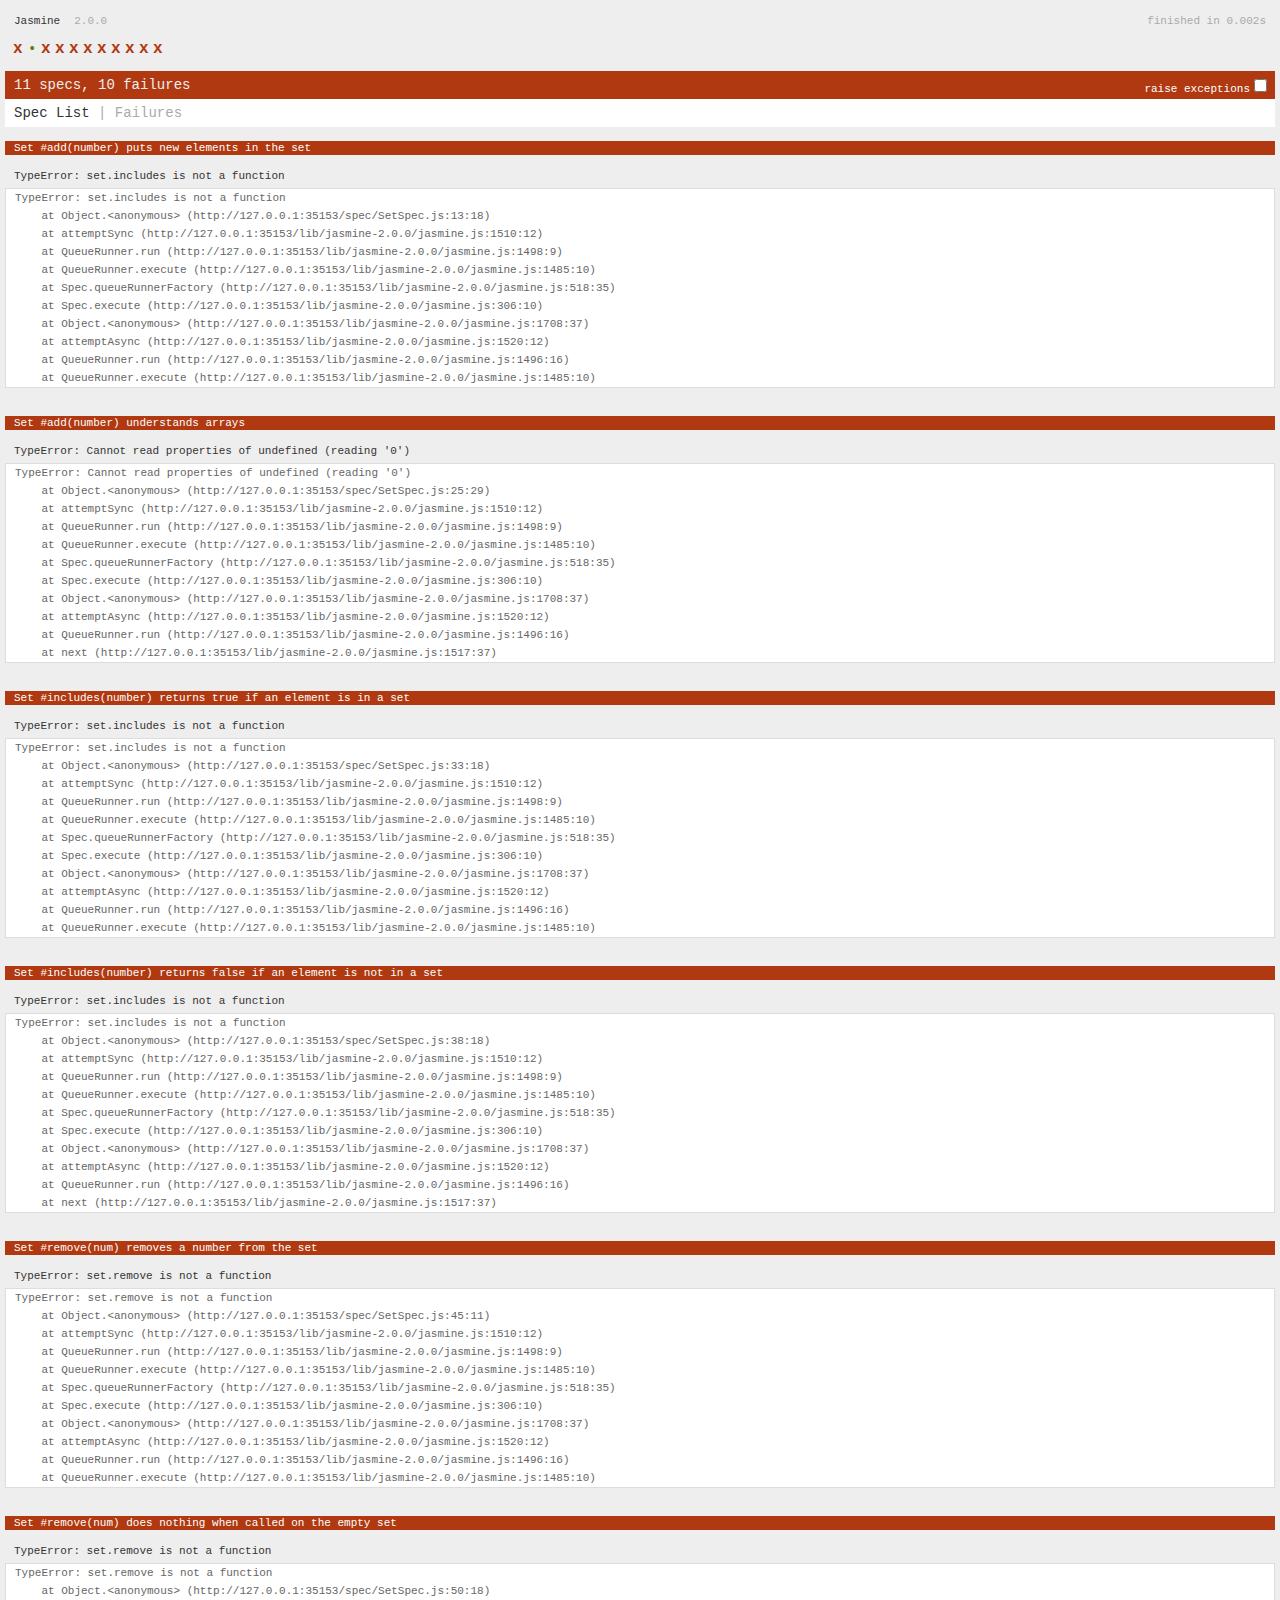
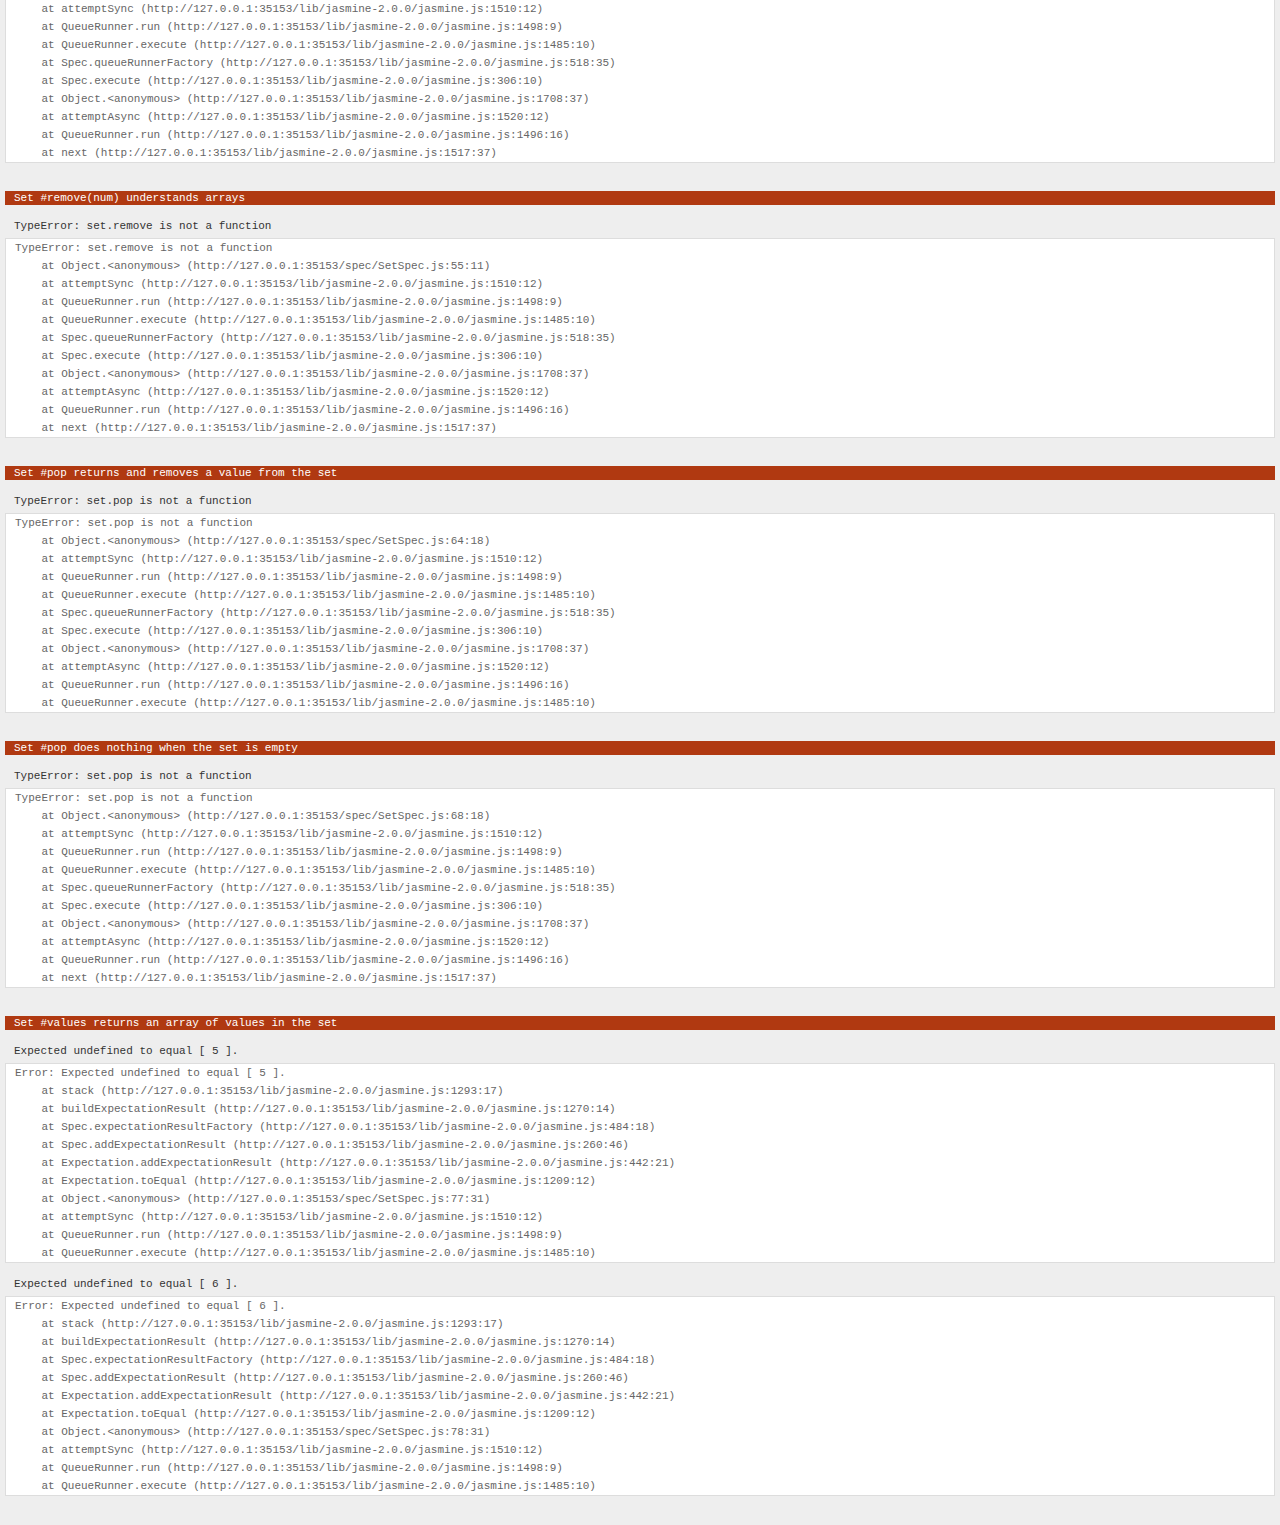
<file: SpecRunner.html>
<!DOCTYPE HTML>
<html>
<head>
  <meta http-equiv="Content-Type" content="text/html; charset=UTF-8">
  <title>Jasmine Spec Runner v2.0.0</title>

  <link rel="shortcut icon" type="image/png" href="lib/jasmine-2.0.0/jasmine_favicon.png">
  <link rel="stylesheet" type="text/css" href="lib/jasmine-2.0.0/jasmine.css">

  <script type="text/javascript" src="lib/jasmine-2.0.0/jasmine.js"></script>
  <script type="text/javascript" src="lib/jasmine-2.0.0/jasmine-html.js"></script>
  <script type="text/javascript" src="lib/jasmine-2.0.0/boot.js"></script>

  <!-- include source files here... -->
  <script type="text/javascript" src="src/conway.js"></script>
  <script type="text/javascript" src="src/set.js"></script>

  <!-- include spec files here... -->
  <!-- <script type="text/javascript" src="spec/customMatchers.js"></script> -->
  <!-- <script type="text/javascript" src="spec/ConwaySpec.js"></script> -->
  <script type="text/javascript" src="spec/SetSpec.js"></script>

</head>

<body>
</body>
</html>
</file>
<file: lib/jasmine-2.0.0/jasmine.css>
body { background-color: #eeeeee; padding: 0; margin: 5px; overflow-y: scroll; }

.html-reporter { font-size: 11px; font-family: Monaco, "Lucida Console", monospace; line-height: 14px; color: #333333; }
.html-reporter a { text-decoration: none; }
.html-reporter a:hover { text-decoration: underline; }
.html-reporter p, .html-reporter h1, .html-reporter h2, .html-reporter h3, .html-reporter h4, .html-reporter h5, .html-reporter h6 { margin: 0; line-height: 14px; }
.html-reporter .banner, .html-reporter .symbol-summary, .html-reporter .summary, .html-reporter .result-message, .html-reporter .spec .description, .html-reporter .spec-detail .description, .html-reporter .alert .bar, .html-reporter .stack-trace { padding-left: 9px; padding-right: 9px; }
.html-reporter .banner .version { margin-left: 14px; }
.html-reporter #jasmine_content { position: fixed; right: 100%; }
.html-reporter .version { color: #aaaaaa; }
.html-reporter .banner { margin-top: 14px; }
.html-reporter .duration { color: #aaaaaa; float: right; }
.html-reporter .symbol-summary { overflow: hidden; *zoom: 1; margin: 14px 0; }
.html-reporter .symbol-summary li { display: inline-block; height: 8px; width: 14px; font-size: 16px; }
.html-reporter .symbol-summary li.passed { font-size: 14px; }
.html-reporter .symbol-summary li.passed:before { color: #5e7d00; content: "\02022"; }
.html-reporter .symbol-summary li.failed { line-height: 9px; }
.html-reporter .symbol-summary li.failed:before { color: #b03911; content: "x"; font-weight: bold; margin-left: -1px; }
.html-reporter .symbol-summary li.disabled { font-size: 14px; }
.html-reporter .symbol-summary li.disabled:before { color: #bababa; content: "\02022"; }
.html-reporter .symbol-summary li.pending { line-height: 17px; }
.html-reporter .symbol-summary li.pending:before { color: #ba9d37; content: "*"; }
.html-reporter .exceptions { color: #fff; float: right; margin-top: 5px; margin-right: 5px; }
.html-reporter .bar { line-height: 28px; font-size: 14px; display: block; color: #eee; }
.html-reporter .bar.failed { background-color: #b03911; }
.html-reporter .bar.passed { background-color: #a6b779; }
.html-reporter .bar.skipped { background-color: #bababa; }
.html-reporter .bar.menu { background-color: #fff; color: #aaaaaa; }
.html-reporter .bar.menu a { color: #333333; }
.html-reporter .bar a { color: white; }
.html-reporter.spec-list .bar.menu.failure-list, .html-reporter.spec-list .results .failures { display: none; }
.html-reporter.failure-list .bar.menu.spec-list, .html-reporter.failure-list .summary { display: none; }
.html-reporter .running-alert { background-color: #666666; }
.html-reporter .results { margin-top: 14px; }
.html-reporter.showDetails .summaryMenuItem { font-weight: normal; text-decoration: inherit; }
.html-reporter.showDetails .summaryMenuItem:hover { text-decoration: underline; }
.html-reporter.showDetails .detailsMenuItem { font-weight: bold; text-decoration: underline; }
.html-reporter.showDetails .summary { display: none; }
.html-reporter.showDetails #details { display: block; }
.html-reporter .summaryMenuItem { font-weight: bold; text-decoration: underline; }
.html-reporter .summary { margin-top: 14px; }
.html-reporter .summary ul { list-style-type: none; margin-left: 14px; padding-top: 0; padding-left: 0; }
.html-reporter .summary ul.suite { margin-top: 7px; margin-bottom: 7px; }
.html-reporter .summary li.passed a { color: #5e7d00; }
.html-reporter .summary li.failed a { color: #b03911; }
.html-reporter .summary li.pending a { color: #ba9d37; }
.html-reporter .description + .suite { margin-top: 0; }
.html-reporter .suite { margin-top: 14px; }
.html-reporter .suite a { color: #333333; }
.html-reporter .failures .spec-detail { margin-bottom: 28px; }
.html-reporter .failures .spec-detail .description { background-color: #b03911; }
.html-reporter .failures .spec-detail .description a { color: white; }
.html-reporter .result-message { padding-top: 14px; color: #333333; white-space: pre; }
.html-reporter .result-message span.result { display: block; }
.html-reporter .stack-trace { margin: 5px 0 0 0; max-height: 224px; overflow: auto; line-height: 18px; color: #666666; border: 1px solid #ddd; background: white; white-space: pre; }
</file>
